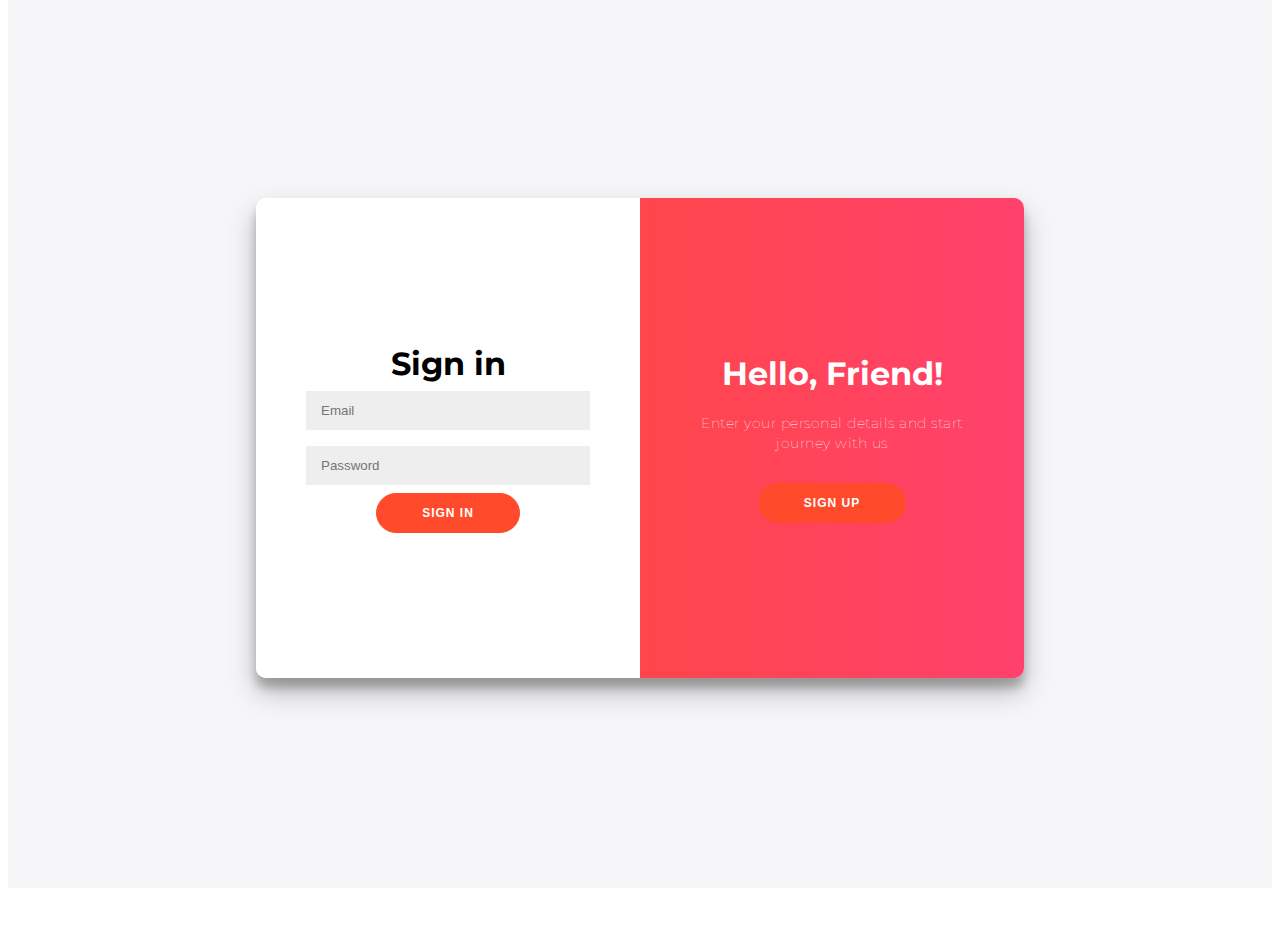
<file: index.html>
<!DOCTYPE html>
<html lang="en">
<head>
    <meta charset="UTF-8">
    <meta http-equiv="X-UA-Compatible" content="IE=edge">
    <meta name="viewport" content="width=device-width, initial-scale=1.0">
    <title>Document</title>
    <link rel="stylesheet" href="style.css">
</head>
<body>
<section id="gintopia-signup">
<div class="container-su" id="containersu">
	<div class="form-container-su sign-up-container-su">
		<form class="form-signup" action="#">
			<h1>Create Account</h1>
			<input class="input-signup" type="text" placeholder="Name" required/>
			<input class="input-signup" type="email" placeholder="Email" required/>
			<input class="input-signup" type="password" placeholder="Password" required/>
			<button class="button-signup">Sign Up</button>
		</form>
	</div>
	<div class="form-container-su sign-in-container-su">
		<form class="form-signup" action="#">
			<h1>Sign in</h1>
			<input class="input-signup" type="email" placeholder="Email" required/>
			<input class="input-signup" type="password" placeholder="Password" required/>
			<button class="button-signup">Sign In</button>
		</form>
	</div>
	<div class="overlay-container-su">
		<div class="overlay-su">
			<div class="overlay-panel-su overlay-left-su">
				<h1>Welcome Back!</h1>
				<p>To keep connected with us please login with your personal info</p>
				<button class="button-signup" class="ghost" id="signIn">Sign In</button>
			</div>
			<div class="overlay-panel-su overlay-right-su">
				<h1>Hello, Friend!</h1>
				<p>Enter your personal details and start journey with us</p>
				<button class="button-signup" class="ghost" id="signUp">Sign Up</button>
			</div>
		</div>
	</div>
</div>
</section>
<script src="script.js"></script>
</body>
</html>
</file>
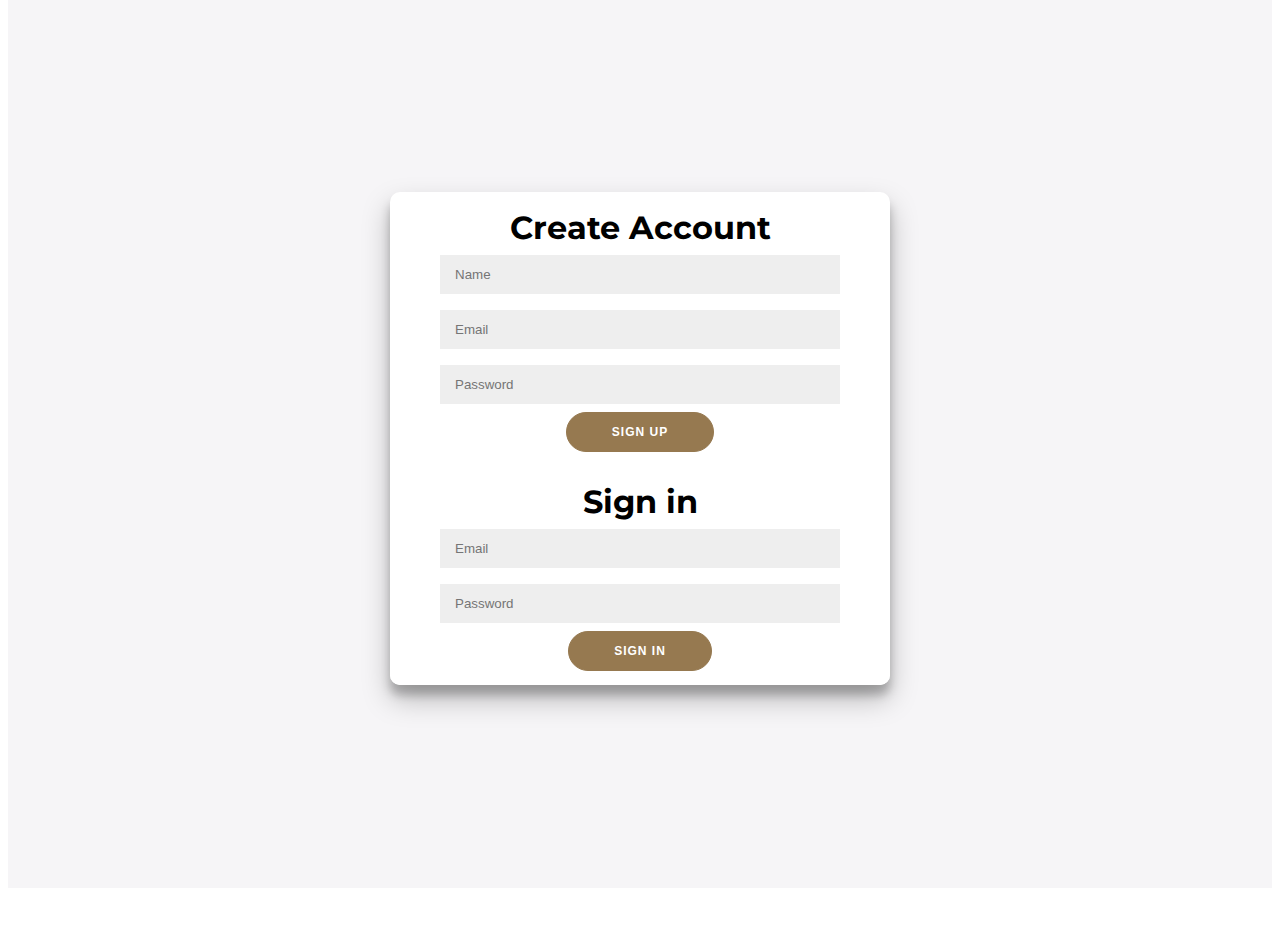
<file: indexUpDown.html>
<!DOCTYPE html>
<html lang="en">
<head>
    <meta charset="UTF-8">
    <meta http-equiv="X-UA-Compatible" content="IE=edge">
    <meta name="viewport" content="width=device-width, initial-scale=1.0">
    <title>Document</title>
    <link rel="stylesheet" href="styleUpDown.css">
</head>
<body>
<section id="gintopia-signup">
<div class="container-su" id="containersu">
	<div class="form-container-su sign-up-container-su">
		<form class="form-signup" action="#">
			<h1>Create Account</h1>
			<input class="input-signup" type="text" placeholder="Name" required/>
			<input class="input-signup" type="email" placeholder="Email" required/>
			<input class="input-signup" type="password" placeholder="Password" required/>
			<button class="button-signup">Sign Up</button>
		</form>
	</div>
	<div class="form-container-su sign-in-container-su">
		<form class="form-signup" action="#">
			<h1>Sign in</h1>
			<input class="input-signup" type="email" placeholder="Email" required/>
			<input class="input-signup" type="password" placeholder="Password" required/>
			<button class="button-signup">Sign In</button>
		</form>
	</div>
</div>
</section>
</body>
</html>
</file>
<file: style.css>
@import url('https://fonts.googleapis.com/css?family=Montserrat:400,800');

* {
	box-sizing: border-box;
}

#gintopia-signup {
	background: #f6f5f7;
	display: flex;
	justify-content: center;
	align-items: center;
	flex-direction: column;
	font-family: 'Montserrat', sans-serif;
	height: 100vh;
	margin: -20px 0 50px;
}

h1 {
	margin: 0;
}

h2 {
	text-align: center;
}

p {
	font-size: 14px;
	font-weight: 100;
	line-height: 20px;
	letter-spacing: 0.5px;
	margin: 20px 0 30px;
}

.span-signup {
	font-size: 12px;
}

.button-signup {
	border-radius: 20px;
	border: 1px solid #FF4B2B;
	background-color: #FF4B2B;
	color: #FFFFFF;
	font-size: 12px;
	font-weight: bold;
	padding: 12px 45px;
	letter-spacing: 1px;
	text-transform: uppercase;
	transition: transform 80ms ease-in;
}

.button-signup:active {
	transform: scale(0.95);
}

.button-signup:focus {
	outline: none;
}

.button-signup.ghost {
	background-color: transparent;
	border-color: #FFFFFF;
}

.form-signup {
	background-color: #FFFFFF;
	display: flex;
	align-items: center;
	justify-content: center;
	flex-direction: column;
	padding: 0 50px;
	height: 100%;
	text-align: center;
}

.input-signup {
	background-color: #eee;
	border: none;
	padding: 12px 15px;
	margin: 8px 0;
	width: 100%;
}

.container-su {
	background-color: #fff;
	border-radius: 10px;
  	box-shadow: 0 14px 28px rgba(0,0,0,0.25), 
			0 10px 10px rgba(0,0,0,0.22);
	position: relative;
	overflow: hidden;
	width: 768px;
	max-width: 100%;
	min-height: 480px;
}

.form-container-su {
	position: absolute;
	top: 0;
	height: 100%;
	transition: all 0.6s ease-in-out;
}

.sign-in-container-su {
	left: 0;
	width: 50%;
	z-index: 2;
}

.container-su.right-panel-active .sign-in-container-su {
	transform: translateX(100%);
}

.sign-up-container-su {
	left: 0;
	width: 50%;
	opacity: 0;
	z-index: 1;
}

.container-su.right-panel-active .sign-up-container-su {
	transform: translateX(100%);
	opacity: 1;
	z-index: 5;
	animation: show 0.6s;
}

@keyframes show {
	0%, 49.99% {
		opacity: 0;
		z-index: 1;
	}
	
	50%, 100% {
		opacity: 1;
		z-index: 5;
	}
}

.overlay-container-su {
	position: absolute;
	top: 0;
	left: 50%;
	width: 50%;
	height: 100%;
	overflow: hidden;
	transition: transform 0.6s ease-in-out;
	z-index: 100;
}

.container-su.right-panel-active .overlay-container-su{
	transform: translateX(-100%);
}

.overlay-su {
	background: #FF416C;
	background: -webkit-linear-gradient(to right, #FF4B2B, #FF416C);
	background: linear-gradient(to right, #FF4B2B, #FF416C);
	background-repeat: no-repeat;
	background-size: cover;
	background-position: 0 0;
	color: #FFFFFF;
	position: relative;
	left: -100%;
	height: 100%;
	width: 200%;
  	transform: translateX(0);
	transition: transform 0.6s ease-in-out;
}

.container-su.right-panel-active .overlay-su {
  	transform: translateX(50%);
}

.overlay-panel-su {
	position: absolute;
	display: flex;
	align-items: center;
	justify-content: center;
	flex-direction: column;
	padding: 0 40px;
	text-align: center;
	top: 0;
	height: 100%;
	width: 50%;
	transform: translateX(0);
	transition: transform 0.6s ease-in-out;
}

.overlay-left-su {
	transform: translateX(-20%);
}

.container-su.right-panel-active .overlay-left-su {
	transform: translateX(0);
}

.overlay-right-su {
	right: 0;
	transform: translateX(0);
}

.container-su.right-panel-active .overlay-right-su {
	transform: translateX(20%);
}
</file>
<file: styleUpDown.css>
@import url('https://fonts.googleapis.com/css?family=Montserrat:400,800');

* {
	box-sizing: border-box;
}

#gintopia-signup {
	background: #f6f5f7;
	display: flex;
	justify-content: center;
	align-items: center;
	flex-direction: column;
	font-family: 'Montserrat', sans-serif;
	height: 100vh;
	margin: -20px 0 50px;
}

h1 {
	margin: 0;
}

h2 {
	text-align: center;
}

p {
	font-size: 14px;
	font-weight: 100;
	line-height: 20px;
	letter-spacing: 0.5px;
	margin: 20px 0 30px;
}

.span-signup {
	font-size: 12px;
}

.button-signup {
	border-radius: 20px;
	border: 1px solid #967950;
	background-color: #967950;
	color: #FFFFFF;
	font-size: 12px;
	font-weight: bold;
	padding: 12px 45px;
	letter-spacing: 1px;
	text-transform: uppercase;
}

.button-signup:active {
	transform: scale(0.95);
}

.button-signup:focus {
	outline: none;
}

.form-signup {
	background-color: #FFFFFF;
	display: flex;
	align-items: center;
	justify-content: center;
	flex-direction: column;
	padding: 0 50px;
	height: 100%;
	text-align: center;
}

.input-signup {
	background-color: #eee;
	border: none;
	padding: 12px 15px;
	margin: 8px 0;
	width: 100%;
}

.container-su {
	background-color: #fff;
	border-radius: 10px;
  	box-shadow: 0 14px 28px rgba(0,0,0,0.25), 
			0 10px 10px rgba(0,0,0,0.22);
	position: relative;
	overflow: hidden;
	width: 500px;
	max-width: 100%;
	min-height: 480px;
}

.form-container-su {
	position: relative;
	top: 0;
	height: 50%;
	padding-top: 30px;
}
</file>
